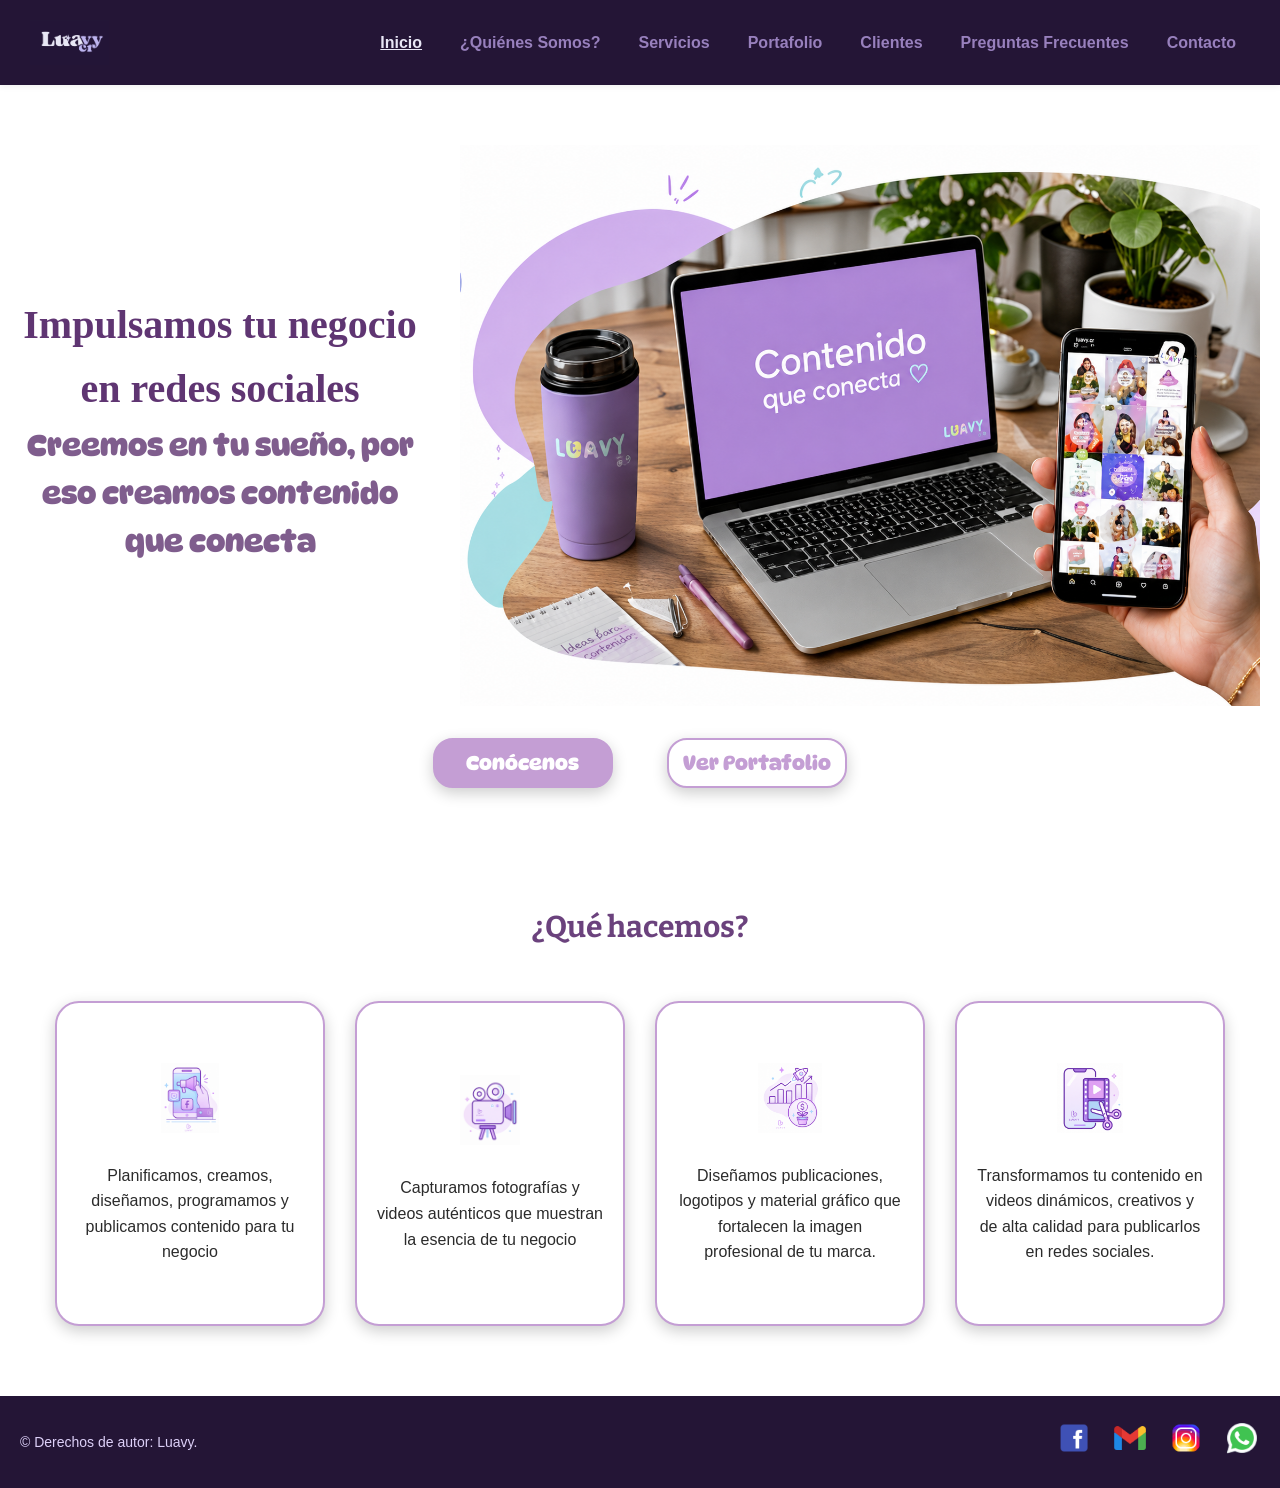
<file: index.html>
<!DOCTYPE html>
<html lang="es">
<head>
    <meta charset="UTF-8">
    <meta name="viewport" content="width=device-width, initial-scale=1.0">
    <meta name="description" content="Potencia la imagen digital de tu clínica o empresa con LUAVY. Especialistas en manejo de redes sociales, branding y diseño gráfico en Occidente. ¡Ver portafolio!">
    <meta name="keywords" content="redes sociales, diseño grafico, branding, luavy">
    <meta name="author" content="Jonder Andrey Chacón Umaña, Tania Pamela Loria Carballo, Yoel Chaves Alvarado">
    <link rel="icon" type="image/png" href="img/logo/logo_claro.png">
    <link rel="stylesheet" href="css/estilos.css">
    <title>Luavy - Inicio</title>
    <link rel="stylesheet" href="css/inicio.css">
</head>
<body>
    <header>
        <nav>
            <a href="index.html"><img src="img/logo/logo_grande_oscuro.png" alt="Logo de Luavy" width="100" height="50"></a>
            <input type="checkbox" id="menu-toggle" class="menu-toggle">
            <label for="menu-toggle" class="menu-btn" aria-label="Abrir menú"><span></span><span></span><span></span></label>
            <ul>                
                <li><a href="index.html" class="activo">Inicio</a></li>
                <li><a href="pages/quienes_somos.html">¿Quiénes Somos?</a></li>
                <li><a href="pages/servicios.html">Servicios</a></li>
                <li><a href="pages/portafolio.html">Portafolio</a></li>
                <li><a href="pages/clientes.html">Clientes</a></li>
                <li><a href="pages/preguntas_frecuentes.html">Preguntas Frecuentes</a></li>
                <li><a href="pages/contacto.html">Contacto</a></li>
            </ul>
        </nav>
    </header>

    <main>
        <section id="banner">
            <div class="contenidoBanner">
                <div class="textoBanner">
                    <!-- Eslogan -->
                    <h1>Impulsamos tu negocio en redes sociales</h1>
                    <h2>Creemos en tu sueño, por eso creamos contenido que conecta</h2>
                </div>
                <div class="imagenBanner">
                    <img src="img/banner/banner.png" alt="Banner">
                </div>
            </div>
            <div class="botonesBanner">
                <button id="btnConocenos"><a href="pages/quienes_somos.html">Conócenos </a> </button>
                <button id="btnPortafolio"><a href="pages/portafolio.html"> Ver Portafolio</a></button>
            </div>
        </section>
        <!-- ¿Qué Hacemos? Resumen del trabajo y los servicios  -->
        <section class="queHacemos">
            <h2 class="aparecer">¿Qué hacemos?</h2>
            <section class="descripcionQH aparecer">
                <!--Icono -->
                <img  class="iconoQH" src="img/iconos/servicios/ManejoRedesSociales.png" alt="Manejo de Redes Sociales">
                <!-- Descripción del trabajo -->
                <p>Planificamos, creamos, diseñamos, programamos y publicamos contenido para tu negocio</p>
            </section>
            <section class="descripcionQH aparecer">
                <!--Icono -->
                <img class="iconoQH" src="img/iconos/servicios/CreaciónContenido.png" alt="Creación de Contenido">
                <!-- Descripción del trabajo -->                             
                <p>Capturamos fotografías y videos auténticos que muestran la esencia de tu negocio</p>
            </section>        
            <section class="descripcionQH aparecer">
                <!--Icono -->
                <img class="iconoQH" src="img/iconos/servicios/IdentidadVisual.png" alt="Identidad Visual">
                <!-- Descripción del trabajo -->
                <p> Diseñamos publicaciones, logotipos y material gráfico que fortalecen la imagen profesional de tu marca.</p>
            </section>
            <section class="descripcionQH aparecer">
                 <!--Icono -->
                <img class="iconoQH" src="img/iconos/servicios/Edición.png" alt="Edición">
                <!-- Descripción del trabajo -->
                <p>Transformamos tu contenido en videos dinámicos, creativos y de alta calidad para publicarlos en redes sociales.</p>
            </section>
        </section>        
    </main>

    <footer>
        <div class="footer-container">
            <p>&copy; Derechos de autor: Luavy.</p>
            <div class="redes">
                <a href="https://www.facebook.com/share/1bbfkhf3eX/"><img src="img/iconos/redes/facebook.png" alt="Logo de Facebook" width="40" height="40"></a>
                <a href="mailto:luavycr@gmail.com"><img src="img/iconos/redes/gmail.png" alt="Logo de Correo Electrónico" width="40" height="40"></a>
                <a href="https://www.instagram.com/luavycr?igsh=MXdvM2ttZTNzbWc0"><img src="img/iconos/redes/instagram.png" alt="Logo de Instagram" width="40" height="40"></a>
                <a href="https://wa.me/50671424874"><img src="img/iconos/redes/whatsapp.png" alt="Logo de WhatsApp" width="40" height="40"></a>
            </div>
        </div>
    </footer>



    <script>
        const elementos = document.querySelectorAll('.aparecer');
        const observador = new IntersectionObserver((entradas, observer) => {
            entradas.forEach(entrada => {
                if (entrada.isIntersecting) {
                    entrada.target.classList.add('mostrar');
                    // Deja de observarlo para que no vuelva a animarse
                    observer.unobserve(entrada.target);
                }
            });
        }, {
            threshold: 0.2
        });
        elementos.forEach(elemento => {
            observador.observe(elemento);
        });
    </script>
</body>
</html>
</file>
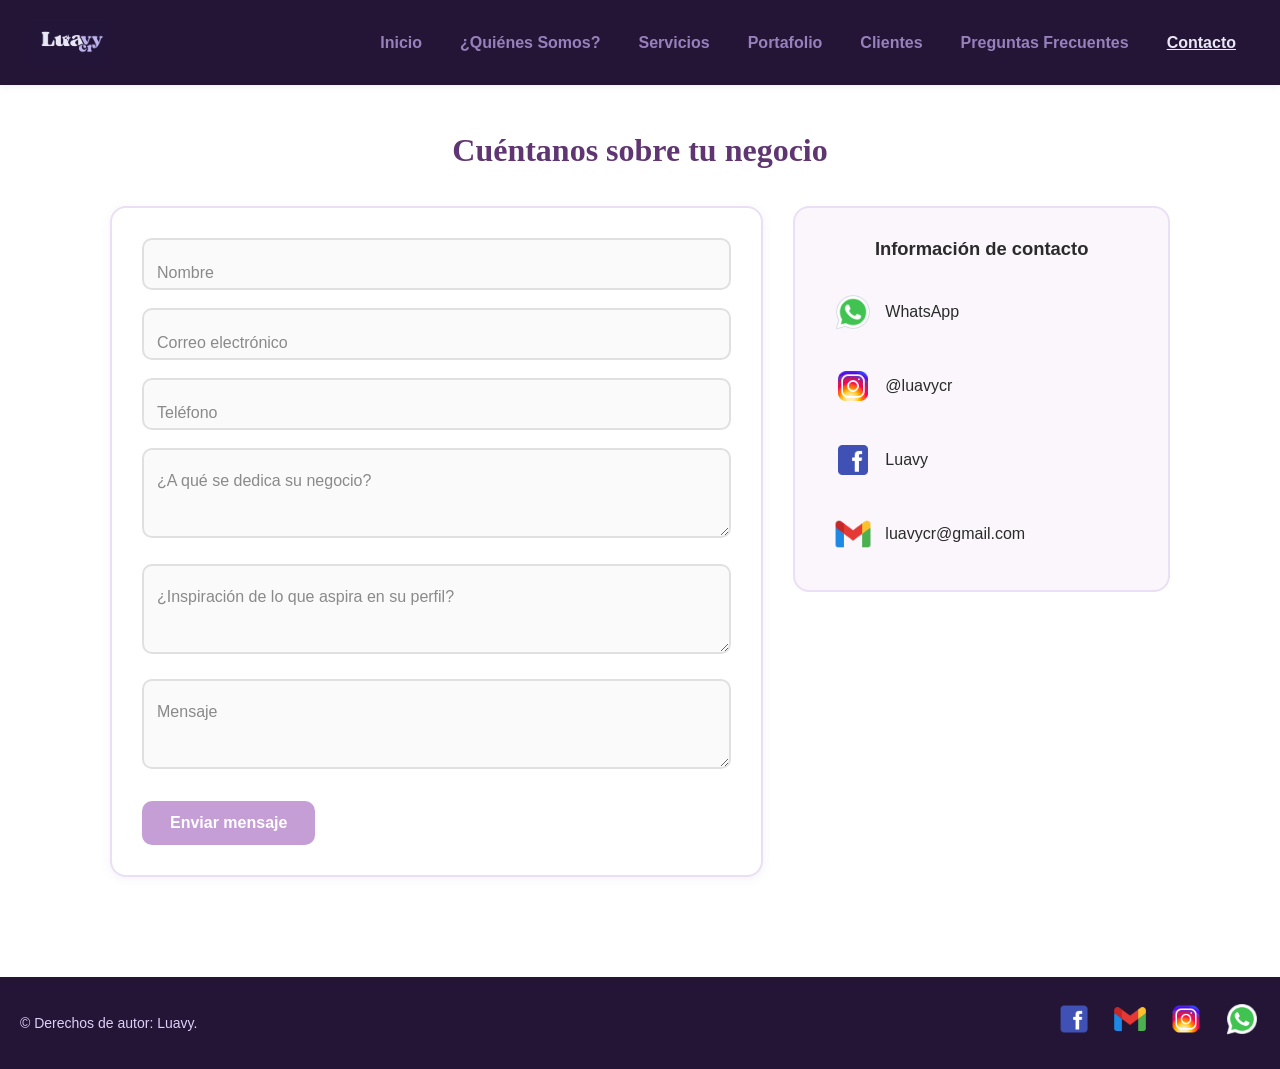
<file: pages/contacto.html>
<!DOCTYPE html>
<html lang="es">
<head>
    <meta charset="UTF-8">
    <meta name="viewport" content="width=device-width, initial-scale=1.0">
    <meta name="description" content="¿Listo para transformar tus redes sociales? Déjanos un mensaje en nuestro formulario o escríbenos por WhatsApp para diseñar tu estrategia visual a medida.">
    <meta name="keywords" content="redes sociales, diseño grafico, branding, luavy">
    <meta name="author" content="Jonder Andrey Chacón Umaña, Tania Pamela Loria Carballo, Yoel Chaves Alvarado">
    <link rel="icon" type="image/png" href="../img/logo/logo_claro.png">
    <title>Luavy - Contacto</title>
    <link rel="stylesheet" href="../css/estilos.css">
    <link rel="stylesheet" href="../css/contacto.css">
</head>
<body>
    <header>
        <nav>
            <a href="../index.html"><img src="../img/logo/logo_grande_oscuro.png" alt="Logo de Luavy" width="100" height="50"></a>
            <input type="checkbox" id="menu-toggle" class="menu-toggle">
            <label for="menu-toggle" class="menu-btn" aria-label="Abrir menú"><span></span><span></span><span></span></label>
            <ul>
                <li><a href="../index.html">Inicio</a></li>
                <li><a href="quienes_somos.html">¿Quiénes Somos?</a></li>
                <li><a href="servicios.html">Servicios</a></li>
                <li><a href="portafolio.html">Portafolio</a></li>
                <li><a href="clientes.html">Clientes</a></li>
                <li><a href="preguntas_frecuentes.html">Preguntas Frecuentes</a></li>
                <li><a href="contacto.html" class="activo">Contacto</a></li>
            </ul>
        </nav>
    </header>

    <main class="pagina-contacto">
        <h1>Cuéntanos sobre tu negocio</h1>
        <div class="contenedor-contacto">
            <section class="seccion-formulario">
                <form action="#" method="post" class="form-contacto">
                    <div class="campo flotante">
                        <input type="text" id="nombre" name="nombre" placeholder="Ej. Luis García Solis" required />
                        <label for="nombre">Nombre</label>
                    </div>
                    <div class="campo flotante">
                        <input type="email" id="email" name="email" placeholder="ejemplo@gmail.com" required />
                        <label for="email">Correo electrónico</label>
                    </div>
                    <div class="campo flotante">
                        <input type="tel" id="telefono" name="telefono" placeholder="+506 8888 0000" required />
                        <label for="telefono">Teléfono</label>
                    </div>
                    <div class="campo flotante">
                        <textarea id="dedicacion" name="dedicacion" placeholder="Ej. Clínica dental, tienda de ropa, restaurante..." required></textarea>
                        <label for="dedicacion">¿A qué se dedica su negocio?</label>
                    </div>
                    <div class="campo flotante">
                        <textarea id="inspiracion" name="inspiracion" placeholder="Ej. Cuéntenos referencias, estilos o perfiles que le gustaría reflejar" required></textarea>
                        <label for="inspiracion">¿Inspiración de lo que aspira en su perfil?</label>
                    </div>
                    <div class="campo flotante">
                        <textarea id="mensaje" name="mensaje" placeholder="Cuéntenos un poco más sobre lo que busca"></textarea>
                        <label for="mensaje">Mensaje</label>
                    </div>
                    <button type="submit">Enviar mensaje</button>
                </form>
            </section>
            <aside class="info-contacto">
                <h3>Información de contacto</h3>
                <div class="dato-contacto">
                    <a href="https://wa.me/50671424874">
                        <img src="../img/iconos/redes/whatsapp.png" alt="Logo de WhatsApp" width="40" height="40">
                        <span>WhatsApp</span>
                    </a>
                </div>
                <div class="dato-contacto">
                    <a href="https://www.instagram.com/luavycr?igsh=MXdvM2ttZTNzbWc0">
                        <img src="../img/iconos/redes/instagram.png" alt="Logo de Instagram" width="40" height="40">
                        <span>@luavycr</span>
                    </a>
                </div>
                <div class="dato-contacto">
                    <a href="https://www.facebook.com/share/1bbfkhf3eX/">
                        <img src="../img/iconos/redes/facebook.png" alt="Logo de Facebook" width="40" height="40">
                        <span>Luavy</span>
                    </a>
                </div>
                <div class="dato-contacto">
                    <a href="mailto:luavycr@gmail.com">
                        <img src="../img/iconos/redes/gmail.png" alt="Logo de Correo Electrónico" width="40" height="40">
                        <span>luavycr@gmail.com</span>
                    </a>
                </div>
            </aside>
        </div>
    </main>

    <footer>
        <div class="footer-container">
            <p>&copy; Derechos de autor: Luavy.</p>
            <div class="redes">
                <a href="https://www.facebook.com/share/1bbfkhf3eX/"><img src="../img/iconos/redes/facebook.png" alt="Logo de Facebook" width="40" height="40"></a>
                <a href="mailto:luavycr@gmail.com"><img src="../img/iconos/redes/gmail.png" alt="Logo de Correo Electrónico" width="40" height="40"></a>
                <a href="https://www.instagram.com/luavycr?igsh=MXdvM2ttZTNzbWc0"><img src="../img/iconos/redes/instagram.png" alt="Logo de Instagram" width="40" height="40"></a>
                <a href="https://wa.me/50671424874"><img src="../img/iconos/redes/whatsapp.png" alt="Logo de WhatsApp" width="40" height="40"></a>
            </div>
        </div>
    </footer>
</body>
</html>
</file>
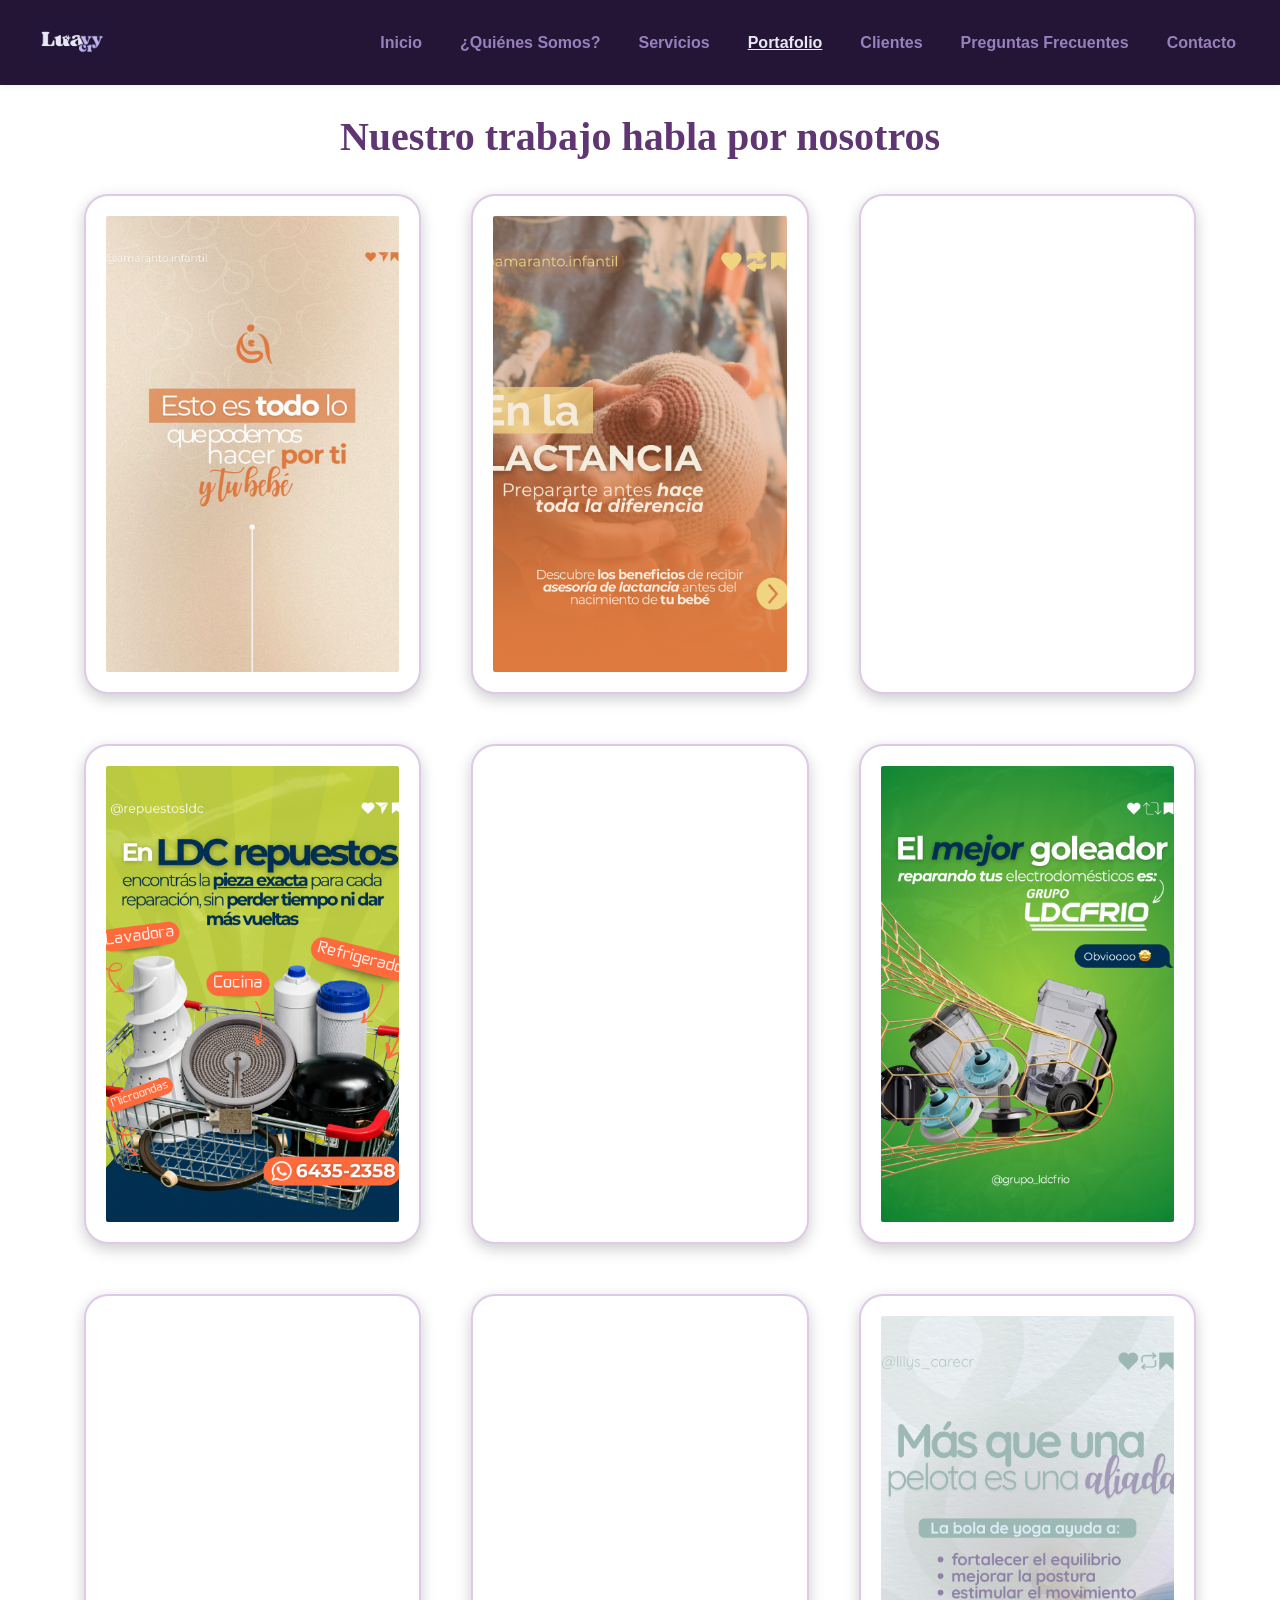
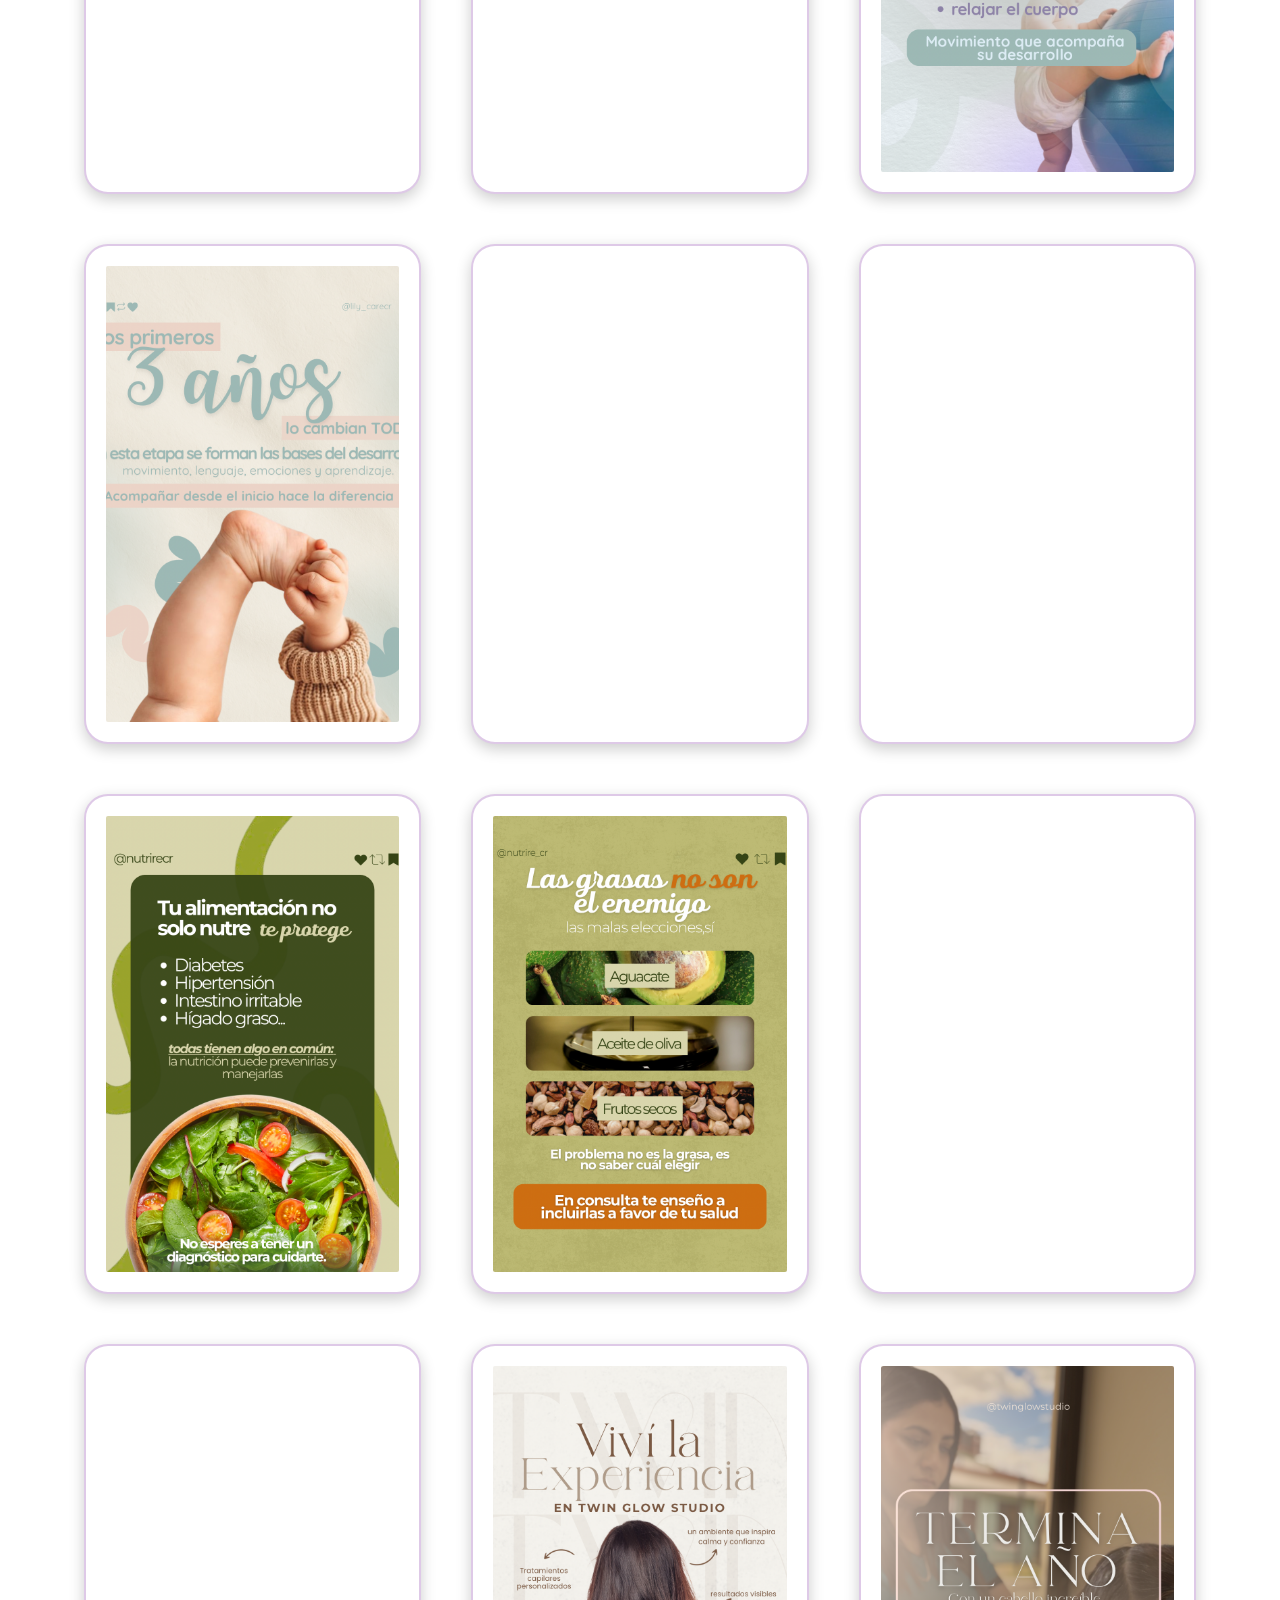
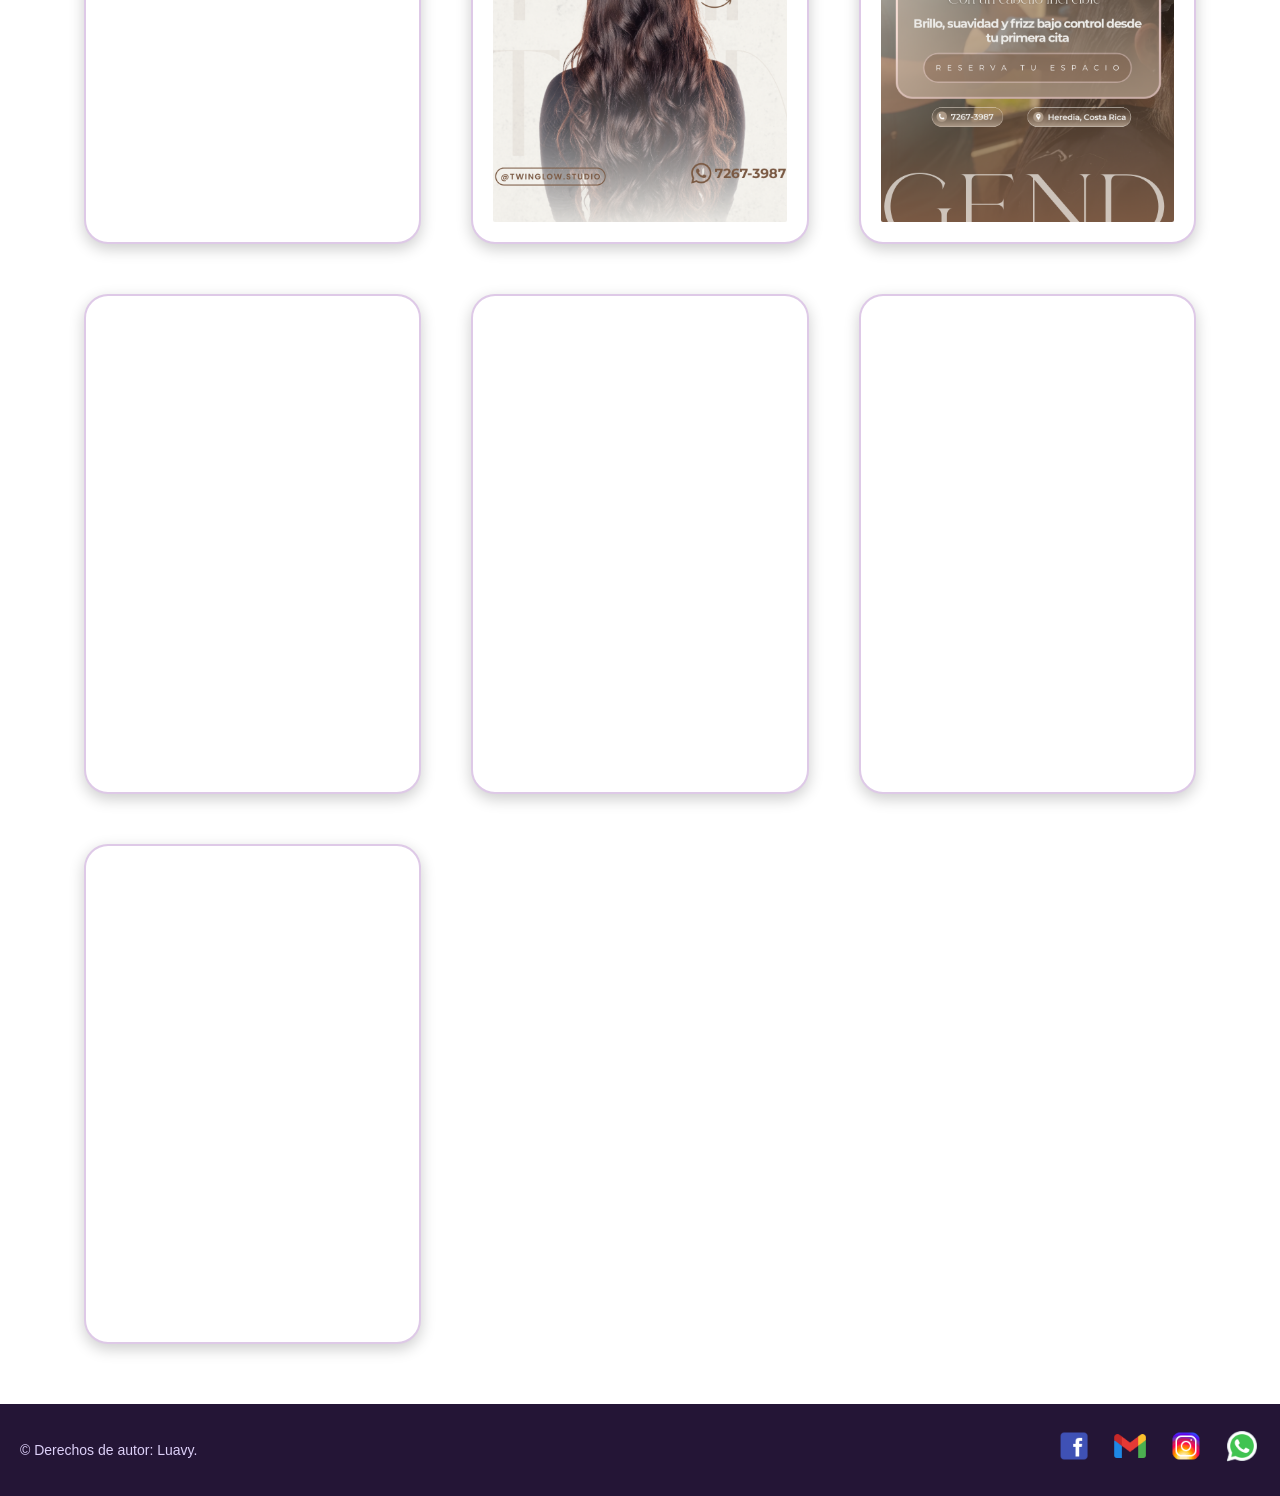
<file: pages/portafolio.html>
<!DOCTYPE html>
<html lang="es">
<head>
    <meta charset="UTF-8">
    <meta name="viewport" content="width=device-width, initial-scale=1.0">
    <meta name="description" content="Explora el portafolio creativo de LUAVY. Descubre nuestros proyectos de identidad visual, publicaciones para redes sociales y videos promocionales para marcas.">
    <meta name="keywords" content="redes sociales, diseño grafico, branding, luavy">
    <meta name="author" content="Jonder Andrey Chacón Umaña, Tania Pamela Loria Carballo, Yoel Chaves Alvarado">
    <link rel="icon" type="image/png" href="../img/logo/logo_claro.png">
    <title>Luavy - Portafolio</title>
    <link rel="stylesheet" href="../css/estilos.css">
    <link rel="stylesheet" href="../css/portafolio.css">
</head>
<body>
    <header>
        <nav>
            <a href="../index.html"><img src="../img/logo/logo_grande_oscuro.png" alt="Logo de Luavy" width="100" height="50"></a>
            <input type="checkbox" id="menu-toggle" class="menu-toggle">
            <label for="menu-toggle" class="menu-btn" aria-label="Abrir menú"><span></span><span></span><span></span></label>
            <ul>
                <li><a href="../index.html">Inicio</a></li>
                <li><a href="quienes_somos.html">¿Quiénes Somos?</a></li>
                <li><a href="servicios.html">Servicios</a></li>
                <li><a href="portafolio.html" class="activo">Portafolio</a></li>
                <li><a href="clientes.html">Clientes</a></li>
                <li><a href="preguntas_frecuentes.html">Preguntas Frecuentes</a></li>
                <li><a href="contacto.html">Contacto</a></li>
            </ul>
        </nav>
    </header>

    <main class="portafolio">
        <h1>Nuestro trabajo habla por nosotros</h1>
        <div class="imgsYvideos">
            <!-- Imagenes y Videos del trabajo de LUAVY  -->
                <img class="tarjeta" src="../img/portafolio/amaranto/Amaranto 1.jpeg" alt="Amaranto">
                
                <img class="tarjeta" src="../img/portafolio/amaranto/Amaranto 2.png" alt="Amaranto">

            
                <iframe class="tarjeta" title="vimeo-player" src="https://player.vimeo.com/video/1211125468?h=801e3f7f9a&title=0&byline=0&portrait=0&pip=0&dnt=1&loop=1" frameborder="0" 
                    referrerpolicy="strict-origin-when-cross-origin" allow="autoplay; fullscreen; picture-in-picture" allowfullscreen> 
                </iframe>


                <img class="tarjeta" src="../img/portafolio/grupo-ldc/Grupo LDC 1.png" alt="GRUPO LDCFRIO">
                <iframe class="tarjeta" title="vimeo-player" src="https://player.vimeo.com/video/1211125451?h=bbd180108c&title=0&byline=0&portrait=0&pip=0&dnt=1&loop=1" frameborder="0"
                    referrerpolicy="strict-origin-when-cross-origin" allow="autoplay; fullscreen; picture-in-picture" allowfullscreen> 
                </iframe>
                <img class="tarjeta" src="../img/portafolio/grupo-ldc/Grupo LDC 2.png" alt="GRUPO LDCFRIO" width="300">
                <iframe class="tarjeta" title="vimeo-player" src="https://player.vimeo.com/video/1211125393?h=00c6162cde&title=0&byline=0&portrait=0&pip=0&dnt=1&loop=1" frameborder="0" 
                    referrerpolicy="strict-origin-when-cross-origin" allow="autoplay; fullscreen; picture-in-picture" allowfullscreen> 
                </iframe>                
                <iframe class="tarjeta" title="vimeo-player" src="https://player.vimeo.com/video/1211125425?h=66618da765&title=0&byline=0&portrait=0&pip=0&dnt=1&loop=1" frameborder="0" referrerpolicy="strict-origin-when-cross-origin" allow="autoplay; fullscreen; picture-in-picture;
                clipboard-write; encrypted-media; web-share"   allowfullscreen>
                </iframe>

                
                <img class="tarjeta" src="../img/portafolio/lilys-care/Lilys care 1.png" alt="Lilys Care">
                <img class="tarjeta" src="../img/portafolio/lilys-care/Lilys Care 2.png" alt="Lilys Care">

                
                <iframe class="tarjeta" title="vimeo-player" src="https://player.vimeo.com/video/1211125486?h=868e05d1b2&title=0&byline=0&portrait=0&pip=0&dnt=1&loop=1" frameborder="0" referrerpolicy="strict-origin-when-cross-origin" allow="autoplay; fullscreen; picture-in-picture;
                clipboard-write; encrypted-media; web-share"   allowfullscreen>
                </iframe>
                <iframe class="tarjeta" title="vimeo-player" src="https://player.vimeo.com/video/1211125467?h=a030289813&title=0&byline=0&portrait=0&pip=0&dnt=1&loop=1" frameborder="0" referrerpolicy="strict-origin-when-cross-origin" allow="autoplay; fullscreen; picture-in-picture;
                clipboard-write; encrypted-media; web-share"   allowfullscreen>
                </iframe>

                
                <img class="tarjeta" src="../img/portafolio/nutrire/Nutriré 1.png" alt="Nutriré">
                <img class="tarjeta" src="../img/portafolio/nutrire/Nutriré 2.png" alt="Nutriré">

                
                <iframe class="tarjeta" title="vimeo-player" src="https://player.vimeo.com/video/1211125335?h=32729cc5e7&title=0&byline=0&portrait=0&pip=0&dnt=1&loop=1" frameborder="0" referrerpolicy="strict-origin-when-cross-origin" allow="autoplay; fullscreen; picture-in-picture;
                clipboard-write; encrypted-media; web-share"   allowfullscreen>
                </iframe>

            
                <iframe class="tarjeta" title="vimeo-player" src="https://player.vimeo.com/video/1211125376?h=f8ab49f236&title=0&byline=0&portrait=0&pip=0&dnt=1&loop=1" frameborder="0" referrerpolicy="strict-origin-when-cross-origin" allow="autoplay; fullscreen; picture-in-picture;
                clipboard-write; encrypted-media; web-share"   allowfullscreen>
                </iframe>

                
                <img class="tarjeta" src="../img/portafolio/twin-glow/Twin Glow 1.png" alt="Twin Glow">
                <img class="tarjeta" src="../img/portafolio/twin-glow/Twin Glow 2.png" alt="Twin Glow">

                
                <iframe class="tarjeta" title="vimeo-player" src="https://player.vimeo.com/video/1211125302?h=bf64da38db&title=0&byline=0&portrait=0&pip=0&dnt=1&loop=1" frameborder="0" referrerpolicy="strict-origin-when-cross-origin" allow="autoplay; fullscreen; picture-in-picture;
                clipboard-write; encrypted-media; web-share"   allowfullscreen>
                </iframe>
                <iframe class="tarjeta" title="vimeo-player" src="https://player.vimeo.com/video/1211125301?h=0c800b9bbb&title=0&byline=0&portrait=0&pip=0&dnt=1&loop=1" frameborder="0" referrerpolicy="strict-origin-when-cross-origin" allow="autoplay; fullscreen; picture-in-picture;
                clipboard-write; encrypted-media; web-share"   allowfullscreen>
                </iframe>

                
                <iframe class="tarjeta" title="vimeo-player" src="https://player.vimeo.com/video/1211125303?h=a5ad4a0429&title=0&byline=0&portrait=0&pip=0&dnt=1&loop=1" frameborder="0" referrerpolicy="strict-origin-when-cross-origin" allow="autoplay; fullscreen; picture-in-picture;
                clipboard-write; encrypted-media; web-share"   allowfullscreen>
                </iframe>

                
                <iframe class="tarjeta" title="vimeo-player" src="https://player.vimeo.com/video/1211125300?h=5ea892aee0&title=0&byline=0&portrait=0&pip=0&dnt=1&loop=1" frameborder="0" referrerpolicy="strict-origin-when-cross-origin" allow="autoplay; fullscreen; picture-in-picture;
                clipboard-write; encrypted-media; web-share"   allowfullscreen>
                </iframe>
        </div>      
    </main>

    <footer>
        <div class="footer-container">
            <p>&copy; Derechos de autor: Luavy.</p>
            <div class="redes">
                <a href="https://www.facebook.com/share/1bbfkhf3eX/"><img src="../img/iconos/redes/facebook.png" alt="Logo de Facebook" width="40" height="40"></a>
                <a href="mailto:luavycr@gmail.com"><img src="../img/iconos/redes/gmail.png" alt="Logo de Correo Electrónico" width="40" height="40"></a>
                <a href="https://www.instagram.com/luavycr?igsh=MXdvM2ttZTNzbWc0"><img src="../img/iconos/redes/instagram.png" alt="Logo de Instagram" width="40" height="40"></a>
                <a href="https://wa.me/50671424874"><img src="../img/iconos/redes/whatsapp.png" alt="Logo de WhatsApp" width="40" height="40"></a>
            </div>
        </div>
    </footer>
</body>
</html>
</file>
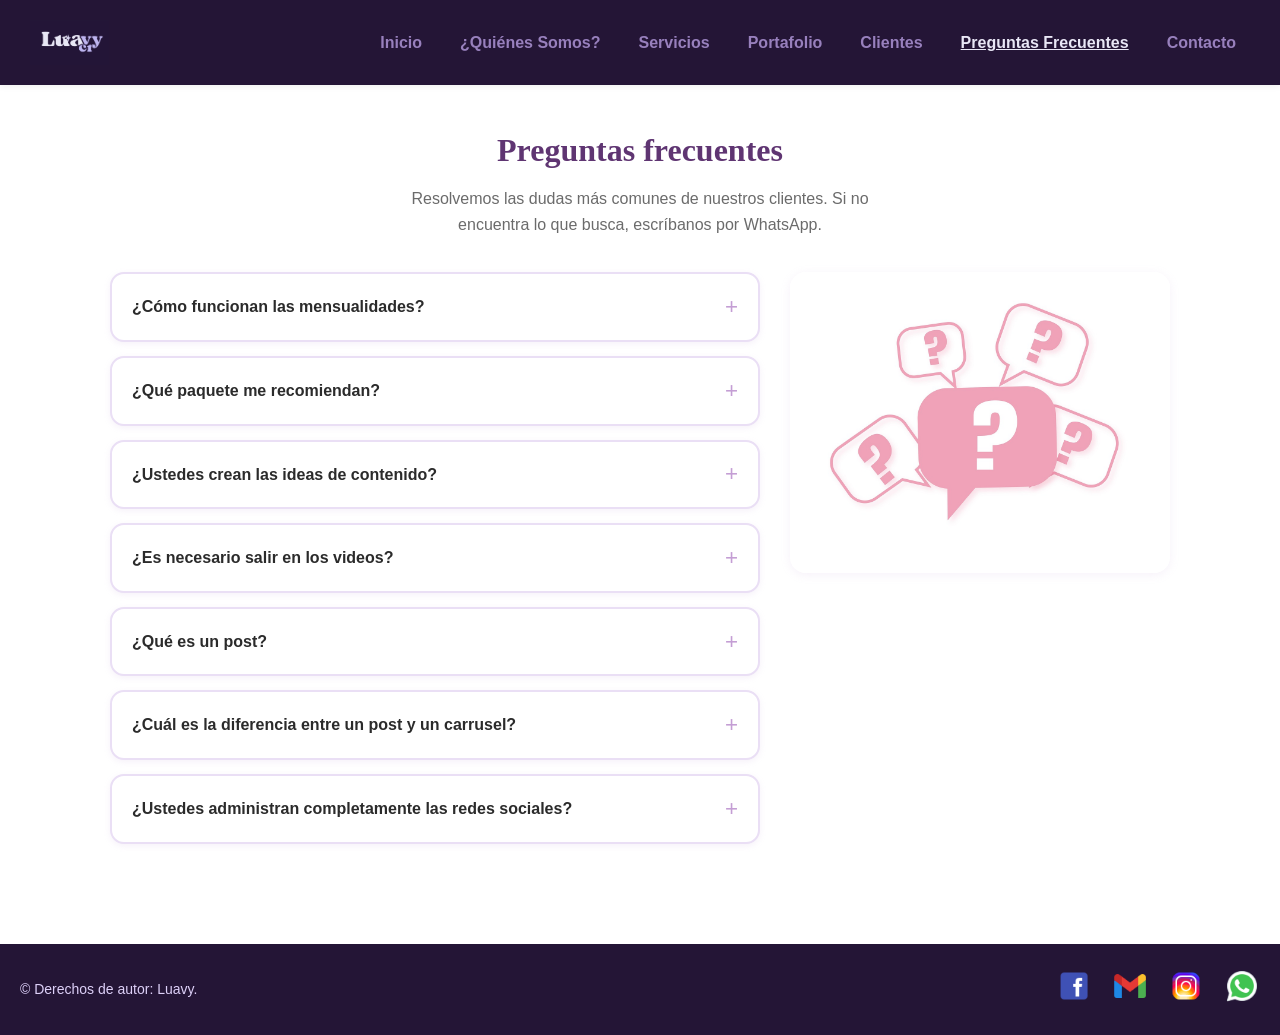
<file: pages/preguntas_frecuentes.html>
<!DOCTYPE html>
<html lang="es">
<head>
    <meta charset="UTF-8">
    <meta name="viewport" content="width=device-width, initial-scale=1.0">
    <meta name="description" content="¿Cómo solicitar una cotización con LUAVY o cómo funcionan las mensualidades? Resuelve tus dudas sobre nuestros servicios de diseño y redes visuales aquí.">
    <meta name="keywords" content="redes sociales, diseño grafico, branding, luavy">
    <meta name="author" content="Jonder Andrey Chacón Umaña, Tania Pamela Loria Carballo, Yoel Chaves Alvarado">
    <link rel="icon" type="image/png" href="../img/logo/logo_claro.png">
    <title>Luavy - Preguntas frecuentes</title>
    <link rel="stylesheet" href="../css/estilos.css">
    <link rel="stylesheet" href="../css/preguntas_frecuentes.css">
</head>
<body>
    <header>
        <nav>
            <a href="../index.html"><img src="../img/logo/logo_grande_oscuro.png" alt="Logo de Luavy" width="100" height="50"></a>
            <input type="checkbox" id="menu-toggle" class="menu-toggle">
            <label for="menu-toggle" class="menu-btn" aria-label="Abrir menú"><span></span><span></span><span></span></label>
            <ul>
                <li><a href="../index.html">Inicio</a></li>
                <li><a href="quienes_somos.html">¿Quiénes Somos?</a></li>
                <li><a href="servicios.html">Servicios</a></li>
                <li><a href="portafolio.html">Portafolio</a></li>
                <li><a href="clientes.html">Clientes</a></li>
                <li><a href="preguntas_frecuentes.html" class="activo">Preguntas Frecuentes</a></li>
                <li><a href="contacto.html">Contacto</a></li>
            </ul>
        </nav>
    </header>

    <main class="pagina-pf"> <!-- pf = Preguntas Frecuentes -->
        <h1>Preguntas frecuentes</h1>
        <p class="pf-intro">Resolvemos las dudas más comunes de nuestros clientes. Si no encuentra lo que busca, escríbanos por WhatsApp.</p>
        <div class="contenido-pf">
            <img src="../img/preguntas_frecuentes/preguntas_frecuentes.jpg" alt="Imagen preguntas frecuentes" class="pf-imagen">
            <section class="lista-preguntas">
                <details class="pregunta">
                    <summary>¿Cómo funcionan las mensualidades?</summary>
                    <p>El pago se realiza al inicio del mes o del periodo de trabajo, y a partir de ahí desarrollamos todo el contenido acordado durante ese mes. Por ejemplo, si realiza el pago el día 1, nosotros trabajamos durante ese mes y el día 1 del mes siguiente corresponde renovar el pago para continuar. También ofrecemos la opción de pagos trimestrales o anuales, para quienes prefieren no gestionar el pago mes a mes.</p>
                </details>
                <details class="pregunta">
                    <summary>¿Qué paquete me recomiendan?</summary>
                    <p>Depende de las necesidades de tu negocio. Antes de recomendar un servicio analizamos tus objetivos para ofrecerte la opción que mejor se adapte a tu marca.</p>
                </details>
                <details class="pregunta">
                    <summary>¿Ustedes crean las ideas de contenido?</summary>
                    <p>Sí. Nosotros desarrollamos la estrategia y las ideas de contenido. Sin embargo, nadie conoce mejor su negocio que usted, por lo que trabajamos en conjunto para crear contenido que comunique exactamente lo que desea transmitir.</p>
                </details>
                <details class="pregunta">
                    <summary>¿Es necesario salir en los videos?</summary>
                    <p>Sí. Nuestra metodología se basa en contenido humanizado, porque las personas conectan con personas. No es necesario que aparezca siempre el dueño del negocio, pero sí debe existir una persona que represente la marca, ya sea usted o alguien de su equipo.</p>
                </details>
                <details class="pregunta">
                    <summary>¿Qué es un post?</summary>
                    <p>Es una publicación individual en redes sociales que puede ser una imagen, un video o un diseño.</p>
                </details>
                <details class="pregunta">
                    <summary>¿Cuál es la diferencia entre un post y un carrusel?</summary>
                    <p>Un post contiene una sola imagen o video. Un carrusel permite incluir varias imágenes o diseños dentro de una misma publicación para desarrollar un tema con mayor profundidad.</p>
                </details>
                <details class="pregunta">
                    <summary>¿Ustedes administran completamente las redes sociales?</summary>
                    <p>Sí. Nos encargamos de la estrategia, planificación, grabación, diseño, edición, redacción, programación y publicación del contenido para que nuestros clientes puedan enfocarse en hacer crecer su negocio.</p>
                </details>
            </section>
        </div>
    </main>

    <footer>
        <div class="footer-container">
            <p>&copy; Derechos de autor: Luavy.</p>
            <div class="redes">
                <a href="https://www.facebook.com/share/1bbfkhf3eX/"><img src="../img/iconos/redes/facebook.png" alt="Logo de Facebook" width="40" height="40"></a>
                <a href="mailto:luavycr@gmail.com"><img src="../img/iconos/redes/gmail.png" alt="Logo de Correo Electrónico" width="40" height="40"></a>
                <a href="https://www.instagram.com/luavycr?igsh=MXdvM2ttZTNzbWc0"><img src="../img/iconos/redes/instagram.png" alt="Logo de Instagram" width="40" height="40"></a>
                <a href="https://wa.me/50671424874"><img src="../img/iconos/redes/whatsapp.png" alt="Logo de WhatsApp" width="40" height="40"></a>
            </div>
        </div>
    </footer>
</body>
</html>
</file>
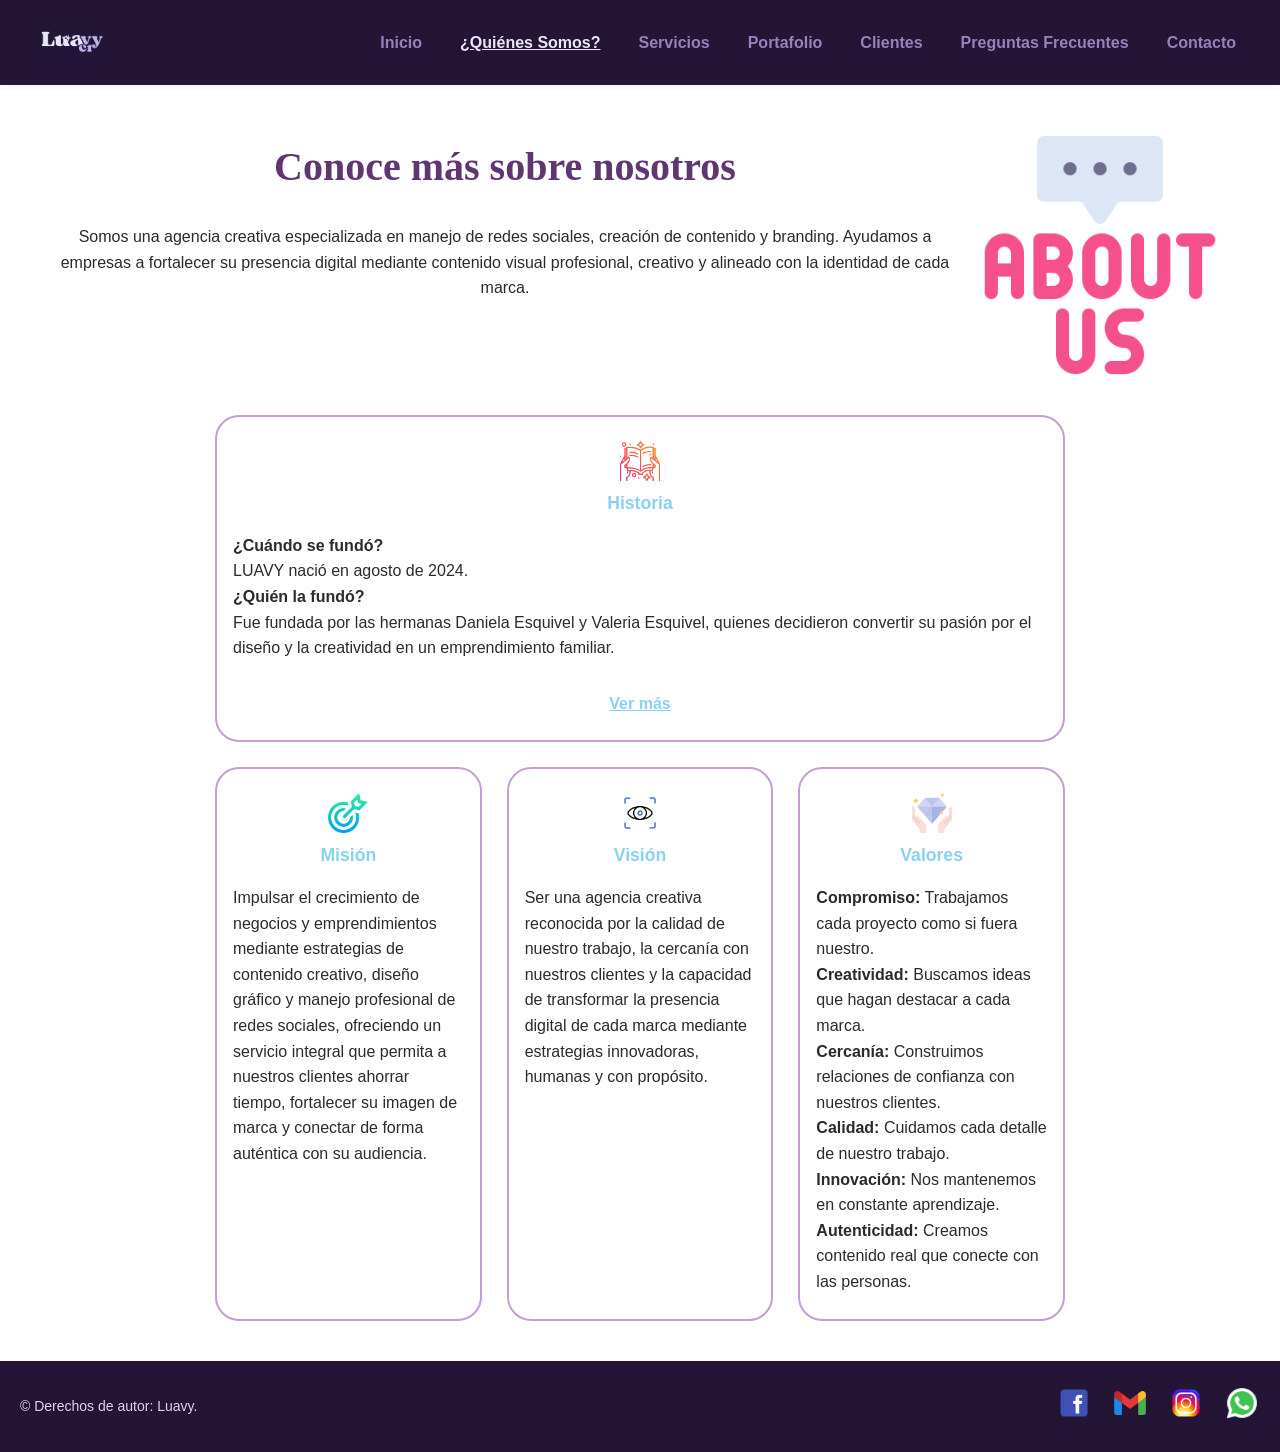
<file: pages/quienes_somos.html>
<!DOCTYPE html>
<html lang="es">
<head>
    <meta charset="UTF-8">
    <meta name="viewport" content="width=device-width, initial-scale=1.0">
    <meta name="description" content="Conoce la historia y el equipo detrás de LUAVY. Llevamos 2 años desarrollando el contenido visual y la identidad que fortalece la presencia digital de negocios.">
    <meta name="keywords" content="redes sociales, diseño grafico, branding, luavy">
    <meta name="author" content="Jonder Andrey Chacón Umaña, Tania Pamela Loria Carballo, Yoel Chaves Alvarado">
    <link rel="icon" type="image/png" href="../img/logo/logo_claro.png">
    <link rel="stylesheet" href="../css/estilos.css">
    <link rel="stylesheet" href="../css/quienes_somos_estilos.css">
    <title>Luavy - Quiénes somos</title>
</head>
<body>
    <header>
        <nav>
            <a href="../index.html"><img src="../img/logo/logo_grande_oscuro.png" alt="Logo de Luavy" width="100" height="50"></a>
            <input type="checkbox" id="menu-toggle" class="menu-toggle">
            <label for="menu-toggle" class="menu-btn" aria-label="Abrir menú"><span></span><span></span><span></span></label>
            <ul>
                <li><a href="../index.html">Inicio</a></li>
                <li><a href="quienes_somos.html" class="activo">¿Quiénes Somos?</a></li>
                <li><a href="servicios.html">Servicios</a></li>
                <li><a href="portafolio.html">Portafolio</a></li>
                <li><a href="clientes.html">Clientes</a></li>
                <li><a href="preguntas_frecuentes.html">Preguntas Frecuentes</a></li>
                <li><a href="contacto.html">Contacto</a></li>
            </ul>
        </nav>
    </header>

    <main>
        <div class="quesomos">
            <div class="qtexto">
                 <h1>Conoce más sobre nosotros</h1>
            <p>
                Somos una agencia creativa especializada en manejo de redes sociales, creación de contenido y branding. Ayudamos a empresas 
                a fortalecer su presencia digital mediante contenido visual profesional, creativo y alineado con la identidad de cada marca.
            </p>
            </div>
            <img src="../img/iconos/iconnos_quienessomos/sobre-nosotros.png" alt="IMG Sobre nosotros" width="240" height="240">
        </div>
        <section id="contenedor">
        

        <div class="nav_grid">
        <div class="nosotros historia">
          <img src="../img/iconos/iconnos_quienessomos/libro-de-lectura.png" alt="IMG Historia" width="40" height="40">
          <h2>Historia</h2>
          <p><strong>¿Cuándo se fundó?</strong><br>
          LUAVY nació en agosto de 2024.</p>
          
          <p><strong>¿Quién la fundó?</strong><br>
          Fue fundada por las hermanas Daniela Esquivel y Valeria Esquivel, quienes decidieron convertir su pasión por el diseño y la creatividad en un emprendimiento familiar.</p>
          
          <details>
        <summary class="btnvermas">Ver más</summary>
          <div id="contenido_oculto">
          <p><strong>¿Cómo empezó?</strong><br>
          Luavy comenzó como un emprendimiento familiar desde casa, aprovechando la experiencia que ya teníamos en diseño gráfico y manejo de redes sociales. 
          Aunque éramos muy jóvenes —Daniela con 19 años y Valeria con 22— siempre compartimos el deseo de emprender y construir un proyecto propio que nos permitiera crecer profesionalmente haciendo lo que más nos apasiona: crear.
          </p>
          
          <p>
          <strong>Principales retos</strong><br>
          Como ocurre con la mayoría de los emprendimientos, los primeros meses estuvieron llenos de desafíos. Uno de los mayores retos fue invertir en el 
          equipo necesario para ofrecer un servicio de calidad, al mismo tiempo que buscábamos clientes que confiaran en nuestro trabajo cuando aún no contábamos con un portafolio amplio que respaldara nuestra experiencia.<br><br>
          Poco a poco entendimos que no era necesario tener absolutamente todo para comenzar; lo verdaderamente importante era dar el primer paso, trabajar 
          con excelencia y permitir que cada proyecto hablara por nosotros.<br><br>
          Con el tiempo, nuestros propios clientes comenzaron a recomendarnos, y esa confianza se convirtió en la mejor herramienta para seguir creciendo.
        </p>
          
          <p>
          <strong>¿Cómo ha evolucionado?</strong><br>
          Desde el primer mes conseguimos nuestros primeros clientes, varios de los cuales continúan trabajando con nosotros hasta el día de hoy. 
          En temporadas de mayor demanda contamos con colaboradores que nos apoyan en áreas como community management y edición de video, permitiéndonos mantener la calidad de cada proyecto.
        </p>
          
          <p>
          <strong>¿Cómo surgió la idea?</strong><br>
          Todo comenzó cuando Daniela empezó a recibir solicitudes como diseñadora gráfica independiente. Con el tiempo, identificamos una necesidad muy 
          clara en los negocios de nuestra comunidad: muchas empresas ya estaban bien posicionadas y ofrecían excelentes productos o servicios, pero no contaban con el tiempo ni con el conocimiento necesario para mantener una presencia profesional en redes sociales.<br><br>
          Fue entonces cuando decidimos crear un servicio que se encargara absolutamente de todo el proceso: desde la planificación de ideas, la grabación 
          de contenido, la edición de videos y diseños, hasta la programación y publicación en redes sociales. Así nació Luavy.
          </p>
          
          <p>
          <strong>¿Qué necesidad buscábamos satisfacer?</strong><br>
          Queríamos ayudar a los empresarios a recuperar su tiempo, haciéndonos cargo de todo el proceso creativo: estrategia, planificación, grabación, 
          diseño, edición, programación y publicación del contenido.<br><br>
          Al mismo tiempo, buscábamos construir un trabajo que disfrutáramos, con la flexibilidad de trabajar desde casa y desarrollar un proyecto propio.
          </p>
          
          <p>
          <strong>¿Qué problema resolvemos?</strong><br>
          Ayudamos a que los negocios proyecten en redes sociales la misma calidad y profesionalismo que ofrecen en sus establecimientos físicos, 
          además de liberar a los emprendedores de la carga que implica administrar constantemente sus redes sociales.
          </p>
          </div>
          
          </details>
        </div>

        <div class="nosotros">
          <img src="../img/iconos/iconnos_quienessomos/objetivo.png" alt="IMG Mision" width="40" height="40">
          <h2>Misión</h2>
          <p>Impulsar el crecimiento de negocios y emprendimientos mediante estrategias de contenido creativo, diseño gráfico y manejo profesional de redes sociales, ofreciendo un servicio integral que permita a nuestros clientes ahorrar tiempo, fortalecer su imagen de marca y conectar de forma auténtica con su audiencia.</p>
        </div>

        <div class="nosotros">
          <img src="../img/iconos/iconnos_quienessomos/vision.png" alt="IMG Vision" width="40" height="40">
          <h2>Visión</h2>
          <p>Ser una agencia creativa reconocida por la calidad de nuestro trabajo, la cercanía con nuestros clientes y la capacidad de transformar la presencia digital de cada marca mediante estrategias innovadoras, humanas y con propósito.</p>
        </div>

        <div class="nosotros">
          <img src="../img/iconos/iconnos_quienessomos/propuesta-de-valor.png" alt="IMG Valores" width="40" height="40">
          <h2>Valores</h2>
          <p><strong>Compromiso:</strong> Trabajamos cada proyecto como si fuera nuestro.</p>
          <p><strong>Creatividad:</strong> Buscamos ideas que hagan destacar a cada marca.</p>
          <p><strong>Cercanía:</strong> Construimos relaciones de confianza con nuestros clientes.</p>
          <p><strong>Calidad:</strong> Cuidamos cada detalle de nuestro trabajo.</p>
          <p><strong>Innovación:</strong> Nos mantenemos en constante aprendizaje.</p>
          <p><strong>Autenticidad:</strong> Creamos contenido real que conecte con las personas.</p>
        </div>
        </div>
        </section>
    </main>

    <footer>
        <div class="footer-container">
            <p>&copy; Derechos de autor: Luavy.</p>
            <div class="redes">
                <a href="https://www.facebook.com/share/1bbfkhf3eX/"><img src="../img/iconos/redes/facebook.png" alt="Logo de Facebook" width="40" height="40"></a>
                <a href="mailto:luavycr@gmail.com"><img src="../img/iconos/redes/gmail.png" alt="Logo de Correo Electrónico" width="40" height="40"></a>
                <a href="https://www.instagram.com/luavycr?igsh=MXdvM2ttZTNzbWc0"><img src="../img/iconos/redes/instagram.png" alt="Logo de Instagram" width="40" height="40"></a>
                <a href="https://wa.me/50671424874"><img src="../img/iconos/redes/whatsapp.png" alt="Logo de WhatsApp" width="40" height="40"></a>
            </div>
        </div>
    </footer>
</body>
</html>
</file>
<file: css/estilos.css>
/* =========================================================
   RESET GENERAL
   ========================================================= */
* {
    box-sizing: border-box;
    margin: 0;
    padding: 0;
}

body {
    font-family: 'Segoe UI', Verdana, Arial, sans-serif;
    background-color: #ffffff;
    color: #2b2b2b;
    line-height: 1.6;
    text-align: center;
}

/* =========================================================
   HEADER Y NAVEGACIÓN (Mobile First)
   ========================================================= */
header {
    position: sticky;
    top: 0;
    z-index: 100;
    background-color: #241536;
    padding: 10px 0;
    box-shadow: 0 2px 6px rgba(0, 0, 0, 0.06);
}

header nav {
    display: flex;
    align-items: center;
    justify-content: space-between;
    flex-wrap: wrap;
    padding: 10px 20px;
    position: relative;
}

header nav > a {
    display: flex;
    align-items: center;
}

header nav > a img {
    display: block;
    height: 45px;
    width: auto;
    transition: transform 0.3s ease;
}

header nav > a img:hover {
    transform: scale(1.05);
}

/* Botón hamburguesa (visible solo en móvil) */
.menu-toggle {
    position: absolute;
    opacity: 0;
    pointer-events: none;
}

.menu-btn {
    display: flex;
    flex-direction: column;
    justify-content: center;
    gap: 5px;
    width: 32px;
    height: 32px;
    cursor: pointer;
    padding: 4px;
}

.menu-btn span {
    display: block;
    height: 3px;
    width: 100%;
    background-color: #9880BD;
    border-radius: 2px;
    transition: transform 0.3s ease, opacity 0.3s ease, background-color 0.3s ease;
}

.menu-btn:hover span {
    background-color: #E9E7F6;
}

/* Animación de hamburguesa a "X" cuando el menú está abierto */
.menu-toggle:checked ~ .menu-btn span:nth-child(1) {
    transform: translateY(8px) rotate(45deg);
}

.menu-toggle:checked ~ .menu-btn span:nth-child(2) {
    opacity: 0;
}

.menu-toggle:checked ~ .menu-btn span:nth-child(3) {
    transform: translateY(-8px) rotate(-45deg);
}

/* Menú desplegable (oculto por defecto en móvil) */
header nav ul {
    list-style: none;
    display: none;
    flex-direction: column;
    width: 100%;
    order: 3;
    padding-top: 10px;
    margin-top: 10px;
    border-top: 1px solid #E9E7F6;
}

.menu-toggle:checked ~ ul {
    display: flex;
}

header nav ul li {
    width: 100%;
}

header nav ul li a {
    display: block;
    color: #9880BD;
    text-decoration: none;
    font-weight: 600;
    padding: 12px 14px;
    border-radius: 6px;
    transition: background-color 0.3s ease, color 0.3s ease;
}

header nav ul li a:hover {
    background-color: #9880BD;
    color: #E9E7F6;
}

header nav ul li a.activo {
    background-color: #9880BD;
    color: #E9E7F6;
    text-decoration: underline;
}

/* =========================================================
   FOOTER (Mobile First)
   ========================================================= */
footer {
    background-color: #241536;
    padding: 24px 20px;
    margin-top: 40px;
}

footer .footer-container {
    display: flex;
    flex-direction: row;
    align-items: center;
    justify-content: space-between;
    gap: 16px;
    width: 100%;
}

footer p {
    font-size: 14px;
    color: #DDD0F8;
}

footer .redes {
    display: flex;
    gap: 18px;
}

footer img {
    width: 32px;
    height: 32px;
    transition: transform 0.3s ease;
}

footer img:hover {
    transform: scale(1.10);
}

/* A partir de escritorio: menú horizontal, sin hamburguesa */
@media (min-width: 1024px) {
    header nav {
        flex-wrap: nowrap;
        padding: 10px 30px;
    }

    .menu-btn {
        display: none;
    }

    header nav ul {
        display: flex;
        flex-direction: row;
        flex-wrap: wrap;
        justify-content: center;
        align-items: center;
        gap: 10px;
        width: auto;
        order: initial;
        padding-top: 0;
        margin-top: 0;
        border-top: none;
    }

    header nav ul li {
        width: auto;
    }

    header nav ul li a {
        padding: 8px 14px;
    }

    header nav ul li a:hover {
        border: 2px solid #9880BD;
        background-color: transparent;
        text-decoration: underline;
        padding: 6px 12px;
        color: #E9E7F6;
    }

    header nav ul li a.activo {
        background-color: transparent;
        color: #E9E7F6;
        text-decoration: underline;
    }
}

@media (min-width: 1024px) {
    footer .redes {
        gap: 20px;
    }

    footer img {
        width: 36px;
        height: 36px;
    }
}
</file>
<file: css/inicio.css>
@import url('https://fonts.googleapis.com/css2?family=Chewy&family=STIX+Two+Text:ital,wght@0,400..700;1,400..700&family=Shadows+Into+Light&display=swap');
@import url('https://fonts.googleapis.com/css2?family=Chewy&family=DynaPuff:wght@400..700&family=STIX+Two+Text:ital,wght@0,400..700;1,400..700&family=Shadows+Into+Light&display=swap');
@import url('https://fonts.googleapis.com/css2?family=Bitter:ital,wght@0,100..900;1,100..900&family=Chewy&family=DynaPuff:wght@400..700&family=STIX+Two+Text:ital,wght@0,400..700;1,400..700&family=Shadows+Into+Light&display=swap');
#banner{
    max-width: 1500px;
    margin: 40px auto;
    padding: 20px;
}
.contenidoBanner{
    display: flex;
    justify-content: center;
    align-items: center;
    gap: 40px;
}
.contenidoBanner img{
    
    max-width: 800px;
    height: auto;
}
.textoBanner{
    width: 100%;
    text-align: center;
}
h1{
    font-family: Chewy;
    font-size: 40px;
    color: #49195ee0;
}
.textoBanner h2{
    font-family: DynaPuff;
    font-size: 30px;
    color: #49195eb4;
}
.queHacemos{ 
  display: flex;
  justify-content: center;
  flex-wrap: wrap;
  flex-direction: row; /* Apila las tarjetas horizontalmente */
  align-items: center;    /* Centra cada tarjeta horizontalmente */
  gap: 30px;              /* Espacio vertical entre tarjetas */
  max-width: 1500px; 
  margin: 40px auto; 
  padding: 30px;
}
.queHacemos h2{
    font-family: Bitter;
    font-size: 30px;
    text-align: center;
    width: 100%;
    margin: 0 0 20px 0;
    display: flex;
    align-items: center;
    justify-content: center;
    gap: 20px;
    color: #410d58c7;
}
.descripcionQH{
  display: flex;
  flex-direction: column;
  align-items: center;
  justify-content: center;
  max-width: 850px; 
  width: 270px;
  height: 325px;
  border: 2px solid #c49ed4; 
  border-radius: 24px; 
  box-shadow: 0px 5px 15px rgba(0, 0, 0, 0.2);
  padding: 20px;
  gap: 30px;
  text-align: center;
  background-color: #ffffff;
  box-sizing: border-box;
   transition: transform 0.3s ease;
}
.iconoQH{
    height: 70px;
    width: 70px;
    object-fit: contain;
}
.descripcionQH:hover{
    transform: scale(1.04);
}
#btnConocenos, #btnPortafolio{
    height: 50px;
    width: 180px;
    border-radius: 20px;
    font-family: DynaPuff;
    font-size: 20px;
    font-weight: bold;
    cursor: pointer;
    transition: 0.3s;
    box-shadow: 0px 5px 15px rgba(0, 0, 0, 0.2);
    margin: 25px; 
    transition: background-color 0.2s ease, border-color 0.2s ease, color 0.2s ease;   
}
#btnConocenos{
    background-color: #c49ed4;
    border: 2px solid #c49ed4;    
}
#btnPortafolio{
    background-color: white;
    border: 2px solid #c49ed4;
}
#btnConocenos a, #btnPortafolio a{
    text-decoration: none;
    font-weight: bold;
    display: block; /*El enlace ocupa todo el botón*/
    line-height: normal; /*El texto queda centrado verticalmente.*/
    justify-content: center;
    transition: color 0.2s ease;
}
#btnConocenos a{
    color: white;
}
#btnPortafolio a{
    color: #c49ed4;
}
#btnConocenos:hover, #btnPortafolio:hover{
    transform: scale(1.05);
}
#btnConocenos:active{
    background-color: white;
    border: 2px solid #c49ed4;
}
#btnConocenos a:active{
    color: #c49ed4;
}
#btnPortafolio:active{
    background-color: #c49ed4;
    border: 2px solid #c49ed4 ;
}
#btnPortafolio a:active{
    color: white;
}
.aparecer {
    opacity: 0;
    transform: translateY(180px);
}
.aparecer.mostrar{
    animation: aparecer 0.8s ease-out forwards;
}
@keyframes aparecer {
    from {
        opacity: 0;
        transform: translateY(180px);
    }

    to {
        opacity: 1;
        transform: translateY(0);
    }
}
.descripcionQH:nth-of-type(1) {
    animation-delay: 0s
}

.descripcionQH:nth-of-type(2) {
    animation-delay: 0.2s
}

.descripcionQH:nth-of-type(3) {
    animation-delay: 0.4s
}

.descripcionQH:nth-of-type(4) {
    animation-delay: 0.6s
}
/* =========================================================
   RESPONSIVE
   ========================================================= */
@media (max-width: 1024px) {
    .contenidoBanner {
        flex-direction: column;
        gap: 20px;
        text-align: center;
    }

    .contenidoBanner img {
        max-width: 85%;
        height: auto;
    }

    h1 {
        font-size: 28px;
    }

    .textoBanner h2 {
        font-size: 22px;
    }

    .descripcionQH {
        width: 85%;
        max-width: 300px;
        height: auto;
        min-height: 240px;
    }

    #btnConocenos, #btnPortafolio {
        width: 85%;
        max-width: 260px;
    }
}

@media (max-width: 380px) {
    h1 {
        font-size: 24px;
    }

    .textoBanner h2 {
        font-size: 18px;
    }
}
</file>
<file: css/contacto.css>
@import url('https://fonts.googleapis.com/css2?family=Chewy&family=DynaPuff:wght@400..700&family=STIX+Two+Text:ital,wght@0,400..700;1,400..700&family=Shadows+Into+Light&display=swap');
.pagina-contacto {
    max-width: 1100px;
    margin: 0 auto;
    padding: 40px 20px 60px;
}

.pagina-contacto h1 {
    text-align: center;
    font-size: 2rem;
    margin-bottom: 30px;
    font-family: Chewy;
    color: #49195ee0;
}

/* Layout: formulario + tarjeta de contacto lado a lado en escritorio */
.contenedor-contacto {
    display: flex;
    flex-wrap: wrap;
    gap: 30px;
    align-items: flex-start;
    justify-content: center;
}

.seccion-formulario {
    flex: 2 1 420px;
}

.info-contacto {
    flex: 1 1 260px;
}

/* ---------- Formulario ---------- */
.form-contacto {
    display: flex;
    flex-direction: column;
    gap: 18px;
    background-color: #ffffff;
    border: 2px solid #eadff5;
    border-radius: 16px;
    padding: 30px;
    box-shadow: 0 2px 10px rgba(196, 158, 212, 0.15);
}

.campo {
    display: flex;
    flex-direction: column;
    gap: 6px;
}

/* ---------- Campos con etiqueta flotante ---------- */
.campo.flotante {
    position: relative;
    display: block;
}

.campo.flotante input,
.campo.flotante textarea {
    width: 100%;
    font-family: inherit;
    font-size: 1rem;
    padding: 22px 14px 8px;
    border: 2px solid #e0e0e0;
    border-radius: 10px;
    color: #2b2b2b;
    background-color: #fafafa;
    transition: border-color 0.25s ease, background-color 0.25s ease;
}

.campo.flotante textarea {
    resize: vertical;
    min-height: 90px;
    padding-top: 26px;
}

/* El placeholder real (ej. "Ej. Luis García Solis") se mantiene oculto
   mientras el label hace su función; solo aparece al escribir/enfocar */
.campo.flotante input::placeholder,
.campo.flotante textarea::placeholder {
    color: transparent;
    transition: color 0.2s ease;
}

.campo.flotante input:focus::placeholder,
.campo.flotante textarea:focus::placeholder {
    color: #a0a0a0;
}

.campo.flotante input:focus,
.campo.flotante textarea:focus {
    outline: none;
    border-color: #c49ed4;
    background-color: #ffffff;
}

/* La etiqueta, en reposo, se ve y comporta como un placeholder */
.campo.flotante label {
    position: absolute;
    left: 15px;
    top: 22px;
    font-size: 1rem;
    color: #8a8a8a;
    font-weight: 500;
    pointer-events: none;
    transform-origin: left top;
    transition: transform 0.2s ease, color 0.2s ease, top 0.2s ease;
}

.campo.flotante textarea + label {
    top: 20px;
}

/* Estado "flotado": cuando el campo tiene foco o ya tiene contenido escrito */
.campo.flotante input:focus + label,
.campo.flotante input:not(:placeholder-shown) + label,
.campo.flotante textarea:focus + label,
.campo.flotante textarea:not(:placeholder-shown) + label {
    top: 6px;
    transform: scale(0.78);
    color: #c49ed4;
    font-weight: 600;
}

/* Botón de envío */
.form-contacto button {
    align-self: flex-start;
    margin-top: 6px;
    background-color: #c49ed4;
    color: #ffffff;
    border: none;
    font-weight: 600;
    font-size: 1rem;
    padding: 13px 28px;
    border-radius: 10px;
    cursor: pointer;
    transition: background-color 0.25s ease, transform 0.15s ease;
}

.form-contacto button:hover {
    background-color: #a071b8;
}

.form-contacto button:active {
    transform: scale(0.97);
}

/* ---------- Tarjeta de información de contacto ---------- */
.info-contacto {
    background-color: #faf6fb;
    border: 2px solid #eadff5;
    border-radius: 16px;
    padding: 26px;
}

.info-contacto h3 {
    color: #2b2b2b;
    margin-bottom: 18px;
    font-size: 1.15rem;
}

.dato-contacto {
    margin-bottom: 14px;
}

.dato-contacto:last-child {
    margin-bottom: 0;
}

.dato-contacto a {
    display: flex;
    align-items: center;
    gap: 12px;
    text-decoration: none;
    color: #2b2b2b;
    padding: 10px 12px;
    border-radius: 10px;
    transition: background-color 0.25s ease, transform 0.2s ease;
}

.dato-contacto a:hover {
    background-color: #eadff5;
    transform: translateX(4px);
}

.dato-contacto img {
    flex-shrink: 0;
}

.dato-contacto span {
    font-weight: 500;
    word-break: break-word;
}

/* ---------- Responsive ---------- */
@media (max-width: 768px) {
    .contenedor-contacto {
        flex-direction: column;
    }

    .seccion-formulario,
    .info-contacto {
        flex: 1 1 100%;
        width: 100%;
    }

    .info-contacto {
        display: none;
    }
}

@media (max-width: 480px) {
    .pagina-contacto {
        padding: 30px 14px 40px;
    }

    .pagina-contacto h1 {
        font-size: 1.6rem;
    }

    .form-contacto {
        padding: 22px;
    }

    .form-contacto button {
        align-self: stretch;
        text-align: center;
    }

    .campo.flotante label {
        font-size: 0.75rem;
        text-align: left;
    }

    .campo.flotante input::placeholder,
    .campo.flotante textarea::placeholder {
        font-size: 0.65rem;
    }
}
</file>
<file: css/portafolio.css>
@import url('https://fonts.googleapis.com/css2?family=Chewy&family=DynaPuff:wght@400..700&family=STIX+Two+Text:ital,wght@0,400..700;1,400..700&family=Shadows+Into+Light&display=swap');
.portafolio{
    width: 90%;
    max-width: 1500px;
    margin: 0 auto;
    padding: 20px;
    box-sizing: border-box;
}
h1 {
    font-family: Chewy;
    font-size: 40px;
    color: #49195ee0;
    margin-bottom: 25px;
    text-align: center;
}
.imgsYvideos{
    display: grid; /*Cuadrícula*/
    grid-template-columns: repeat(3, 1fr); /*Crea columnas del mismo ancho en un contenedor de cuadrícula (3)Cantidad de columnas- 1fr(fraction)Se divide en tres partes iguales*/
    gap: 50px;
    width: 100%;
    justify-items: center;
    align-items: start;
}
.portafolio img, .portafolio iframe{
    width: 100%;
    height: 500px;
    object-fit: cover; /* Una imagen o video llena el espacio asignado por el contenedor*/
    max-width: 850px; 
    border: 2px solid #c49ed48e; 
    border-radius: 24px; 
    box-shadow: 0px 5px 15px rgba(0, 0, 0, 0.2);
    padding: 20px;
    background-color: #ffffff;
    box-sizing: border-box;
    display: block;
}
.tarjeta{
    width: 100%;
    height: auto;
}
@media (max-width: 768px){
    h1{
        font-size: 35px;
    }
    .imgsYvideos{
        grid-template-columns: 1fr;
        gap: 25px;
    }
    .portafolio img, .portafolio iframe{
        width: 90%;
        height: 400px;
    }
}
</file>
<file: css/preguntas_frecuentes.css>
@import url('https://fonts.googleapis.com/css2?family=Chewy&family=DynaPuff:wght@400..700&family=STIX+Two+Text:ital,wght@0,400..700;1,400..700&family=Shadows+Into+Light&display=swap');

.pagina-pf {
    max-width: 800px;
    margin: 0 auto;
    padding: 40px 20px 60px;
}

.pagina-pf h1 {
    text-align: center;
    font-size: 2rem;
    font-family: Chewy;
    color: #49195ee0;
}

.pf-intro {
    text-align: center;
    color: #6b6b6b;
    max-width: 520px;
    margin: 10px auto 35px;
}

/* ---------- Contenedor: imagen + preguntas ---------- */
.contenido-pf {
    display: grid;
    grid-template-columns: 1fr;
    gap: 24px;
}

.pf-imagen {
    width: 100%;
    max-height: 280px;
    object-fit: cover;
    border-radius: 16px;
    box-shadow: 0 2px 10px rgba(196, 158, 212, 0.15);
    display: block;
}

.lista-preguntas {
    display: flex;
    flex-direction: column;
    gap: 14px;
    min-width: 0;
}

/* Tarjeta individual (details) */
.pregunta {
    background-color: #ffffff;
    border: 2px solid #eadff5;
    border-radius: 14px;
    padding: 4px 20px;
    box-shadow: 0 2px 6px rgba(196, 158, 212, 0.15);
    transition: border-color 0.3s ease, box-shadow 0.3s ease;
}

.pregunta:hover {
    border-color: #c49ed4;
}

.pregunta[open] {
    border-color: #c49ed4;
    box-shadow: 0 4px 12px rgba(196, 158, 212, 0.25);
}

/* Encabezado clickeable */
.pregunta summary {
    list-style: none;
    cursor: pointer;
    padding: 16px 30px 16px 0;
    font-weight: 600;
    color: #2b2b2b;
    position: relative;
    display: flex;
    align-items: center;
}

.pregunta summary::-webkit-details-marker {
    display: none;
}

/* Ícono "+" que rota a "x" al abrir */
.pregunta summary::after {
    content: "+";
    position: absolute;
    right: 0;
    top: 50%;
    transform: translateY(-50%);
    font-size: 1.4rem;
    font-weight: 400;
    color: #c49ed4;
    transition: transform 0.3s ease;
}

.pregunta[open] summary::after {
    transform: translateY(-50%) rotate(45deg);
}

.pregunta summary:hover {
    color: #a071b8;
}

/* Respuesta */
.pregunta p {
    padding: 0 0 18px;
    color: #4a4a4a;
    line-height: 1.6;
    animation: desplegar 0.25s ease;
}

@keyframes desplegar {
    from {
        opacity: 0;
        transform: translateY(-6px);
    }
    to {
        opacity: 1;
        transform: translateY(0);
    }
}

/* ---------- Responsive ---------- */

/* Escritorio: imagen a la derecha, preguntas a la izquierda */
@media (min-width: 768px) {
    .pagina-pf {
        max-width: 1100px;
    }

    .contenido-pf {
        grid-template-columns: 1fr 320px;
        grid-template-areas: "preguntas imagen";
        align-items: start;
        gap: 30px;
    }

    .lista-preguntas {
        grid-area: preguntas;
    }

    .pf-imagen {
        grid-area: imagen;
        max-height: 420px;
        position: sticky;
        top: 20px;
    }

    .pregunta summary {
        text-align: left;
    }
}

@media (min-width: 1024px) {
    .contenido-pf {
        grid-template-columns: 1fr 380px;
    }
}

/* Mobile pequeño */
@media (max-width: 480px) {
    .pagina-pf {
        padding: 30px 14px 40px;
    }

    .pagina-pf h1 {
        font-size: 1.6rem;
    }

    .pregunta summary {
        text-align: left;
        font-size: 0.85rem;
    }
    .pregunta p {
        font-size: 0.8rem;
    }
}
</file>
<file: css/quienes_somos_estilos.css>
@import url('https://fonts.googleapis.com/css2?family=Chewy&family=DynaPuff:wght@400..700&family=STIX+Two+Text:ital,wght@0,400..700;1,400..700&family=Shadows+Into+Light&display=swap');
h1 {
    font-family: Chewy;
    font-size: 40px;
    color: #49195ee0;
    margin-bottom: 25px;
    text-align: center;
}
#contenedor {
  display: flex;
  flex-direction: column;
  align-items: center;
  gap: 25px;
  max-width: 1200px;
  margin: 40px auto 0 auto;
  padding: 0 20px;
}

.nav_grid{
  display: grid;
  grid-template-columns: repeat(3, 1fr); 
  gap: 25px;
  max-width: 850px;
  width: 100%;
}

details {
  margin-top: 15px;
}

summary {
  list-style: none;
}

summary::-webkit-details-marker {
  display: none;
}

.nosotros.historia {
  grid-column: 1 / -1;
}

.btnvermas {
  display: inline-block;
  margin-top: 15px;
  color: #8ad1f2;
  font-weight: bold;
  cursor: pointer;
  text-decoration: underline;
  transition: color 0.2s ease;
}

.btnvermas:hover {
  color: #c49ed4;
}

details[open] .btnvermas {
  font-size: 0;
}

details[open] .btnvermas::after {
  content: "Ver menos";
  font-size: 1rem;
}

.contenido_oculto {
  margin-bottom: 15px;
}

.nosotros {
  flex: 1;
  max-width: 850px;
  border: 2px solid #c49ed4;
  border-radius: 24px;
  padding: 24px 16px;
  gap: 40px;
  text-align: center;
  background-color: #ffffff;
  box-sizing: border-box;
  transition: transform 0.3s ease;
}

.nosotros:hover {
  transform: scale(1.04);
  box-shadow: 0 8px 20px rgba(196, 158, 212, 0.3);
}

.quesomos {
  display: flex;
  align-items: flex-start;
  gap: 30px;
  max-width: 1200px;
  margin: 50px auto 30px auto;
  padding: 0 20px;
}

.nosotros p {
  text-align: left;
}

div h2 {
  margin: 0 0 16px 0;
  font-size: 1.1rem;
  font-weight: bold;
  color: #8ad1f2;
}

.nosotros.valores{
  justify-content: center;
  align-items: center;
}


/* =========================================================
   RESPONSIVE
   ========================================================= */
@media (max-width: 1024px) {

  .nav_grid {
    grid-template-columns: 1fr;
  }

  .quesomos {
    flex-direction: column;
    text-align: center;
    gap: 20px;
  }

  .quesomos img {
    width: 160px;
    height: 160px;
    margin: 0px auto;
  }

  .nosotros {
    max-width: 90%;
    padding: 20px 14px;
  }

  #contenedor {
    padding: 0 12px;
  }
}
</file>
